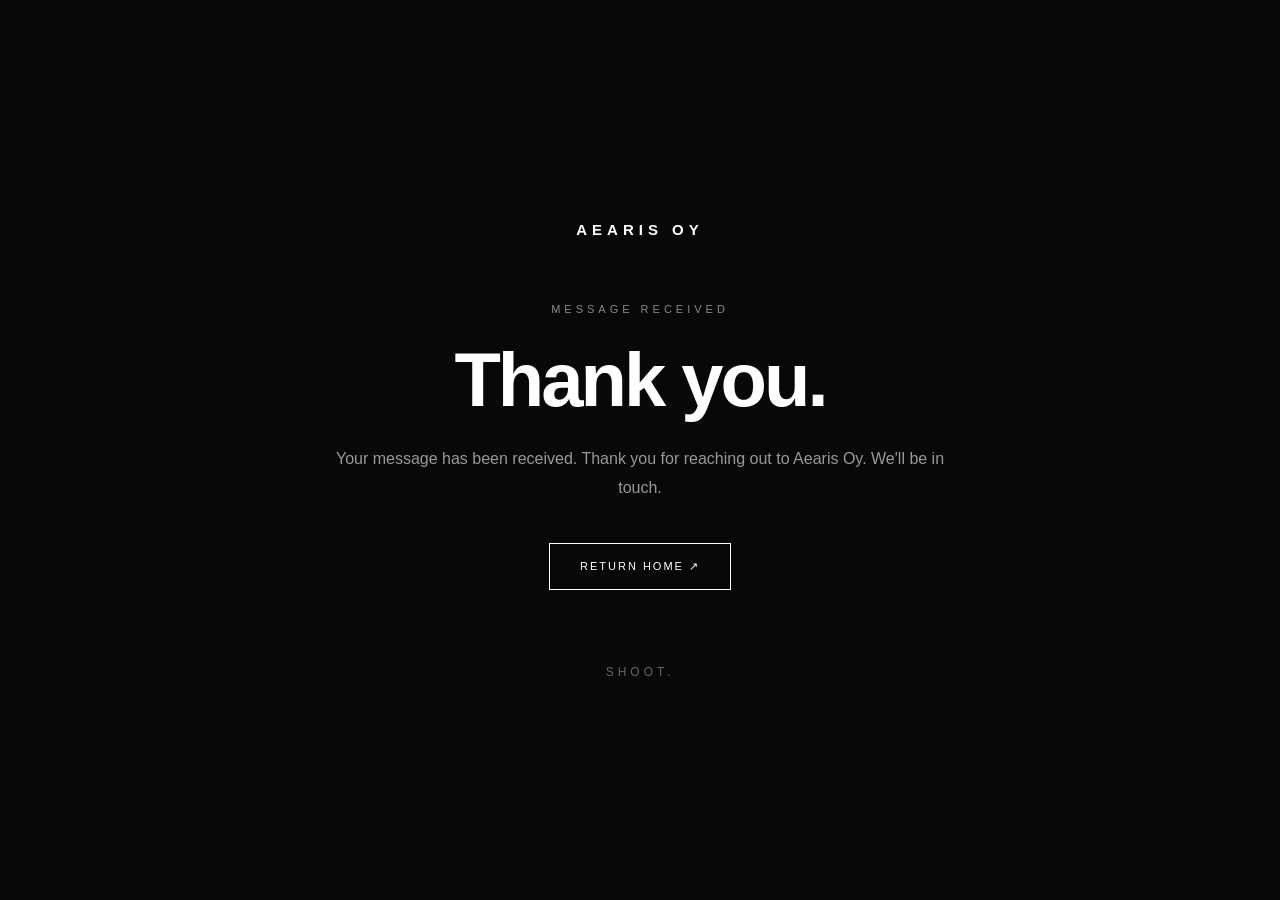
<file: thank-you.html>
<!DOCTYPE html>
<html lang="en">
<head>
    <meta charset="UTF-8">
    <meta name="viewport" content="width=device-width, initial-scale=1.0">
    <meta name="theme-color" content="#080808">

    <title>Message Received | Aearis Oy</title>

    <style>
        * {
            margin: 0;
            padding: 0;
            box-sizing: border-box;
        }

        body {
            min-height: 100vh;
            display: flex;
            align-items: center;
            justify-content: center;
            padding: 30px;
            background: #080808;
            color: white;
            font-family: Arial, Helvetica, sans-serif;
            text-align: center;
        }

        .confirmation {
            max-width: 650px;
            animation: reveal 1s ease both;
        }

        .brand {
            font-size: 15px;
            font-weight: bold;
            letter-spacing: 5px;
            margin-bottom: 65px;
        }

        .label {
            color: #888;
            font-size: 11px;
            letter-spacing: 4px;
            margin-bottom: 25px;
        }

        h1 {
            font-size: clamp(42px, 8vw, 76px);
            letter-spacing: -3px;
            line-height: 1.05;
            margin-bottom: 25px;
        }

        p {
            color: #999;
            font-size: 16px;
            line-height: 1.8;
            margin-bottom: 40px;
        }

        a {
            display: inline-block;
            padding: 16px 30px;
            border: 1px solid white;
            color: white;
            text-decoration: none;
            font-size: 11px;
            letter-spacing: 2px;
            transition: .3s;
        }

        a:hover {
            background: white;
            color: black;
        }

        .tagline {
            margin-top: 75px;
            color: #666;
            font-size: 12px;
            letter-spacing: 4px;
        }

        @keyframes reveal {
            from {
                opacity: 0;
                transform: translateY(25px);
            }
            to {
                opacity: 1;
                transform: translateY(0);
            }
        }
    </style>
</head>

<body>

    <main class="confirmation">

        <div class="brand">AEARIS OY</div>

        <div class="label">MESSAGE RECEIVED</div>

        <h1>Thank you.</h1>

        <p>
            Your message has been received.
            Thank you for reaching out to Aearis Oy.
            We'll be in touch.
        </p>

        <a href="./index.html">RETURN HOME ↗</a>

        <div class="tagline">SHOOT.</div>

    </main>

</body>
</html>
</file>
